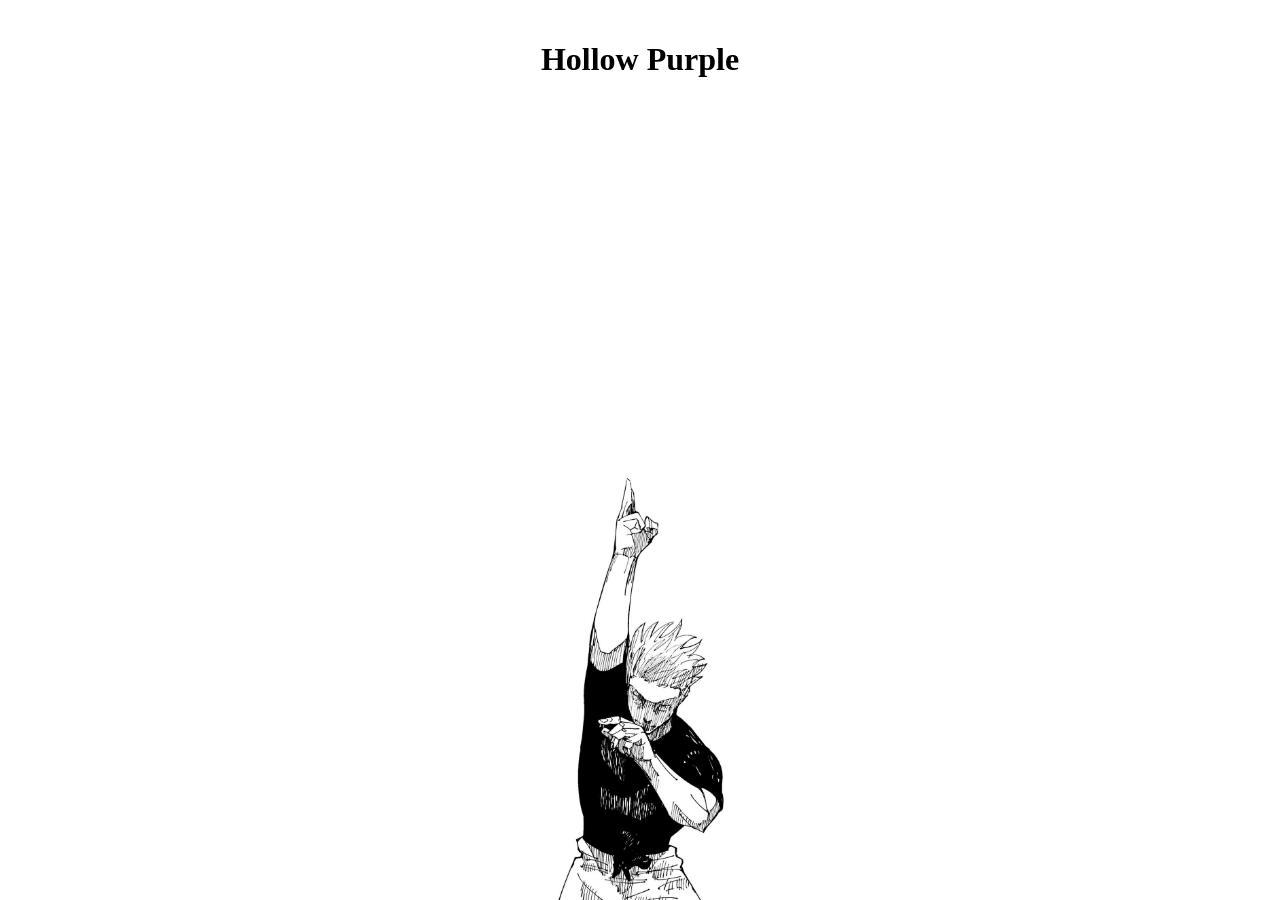
<file: HTML.CSS/page2.html>
<!DOCTYPE html>
<html lang="en">
<head>
    <meta charset="UTF-8">
    <meta name="viewport" content="width=device-width, initial-scale=1.0">
    <title>Gojo Hollow Purple</title>
    <link rel="stylesheet" href="page2.css">
</head>
<body>
   
        <h1>Hollow Purple</h1>
    <br>
    <div class="red"></div>
    <div class="blue"></div>
    <div class="purple"></div>

    <img src="image/nuke.jpg" class="gojo">
</body>
</html>
</file>
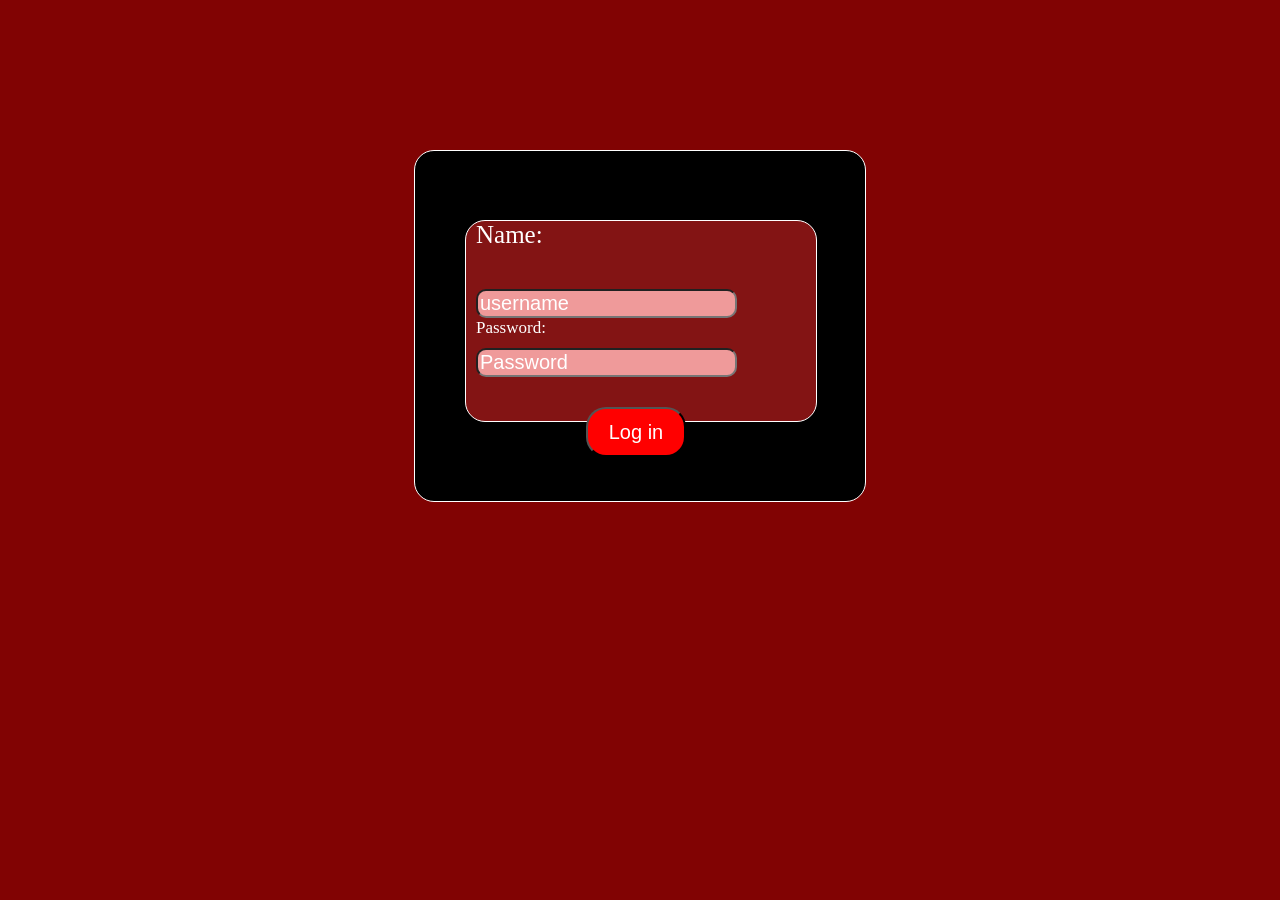
<file: HTML.CSS/page3.html>
<!DOCTYPE html>
<html lang="en">
<head>
    <meta charset="UTF-8">
    <meta name="viewport" content="width=device-width, initial-scale=1.0">
    <title>Jujusu Kaisen Log In</title>
    <link rel="stylesheet" href="page3.css">
</head>
<body>
    <div>
        <div id="K1"></div>
        <form>
        <div id="K2">
            <label id="name" for="fname">Name: </label>
            <input type="text" id="fname" name="fname" placeholder="username" required>
            <label id="pass" for="pword">Password: </label>
            <input type="password" id="password" name="pword" placeholder="Password" required maxlength="12">
            <br>
                <button type="button" id="b1" onclick="window.location.href='https://www.youtube.com/watch?v=F02iMCEEQWs&list=RDF02iMCEEQWs&start_radio=1'"> Log in</button>
           </div>
        </form>
    </div>
</body>
</html>
</file>
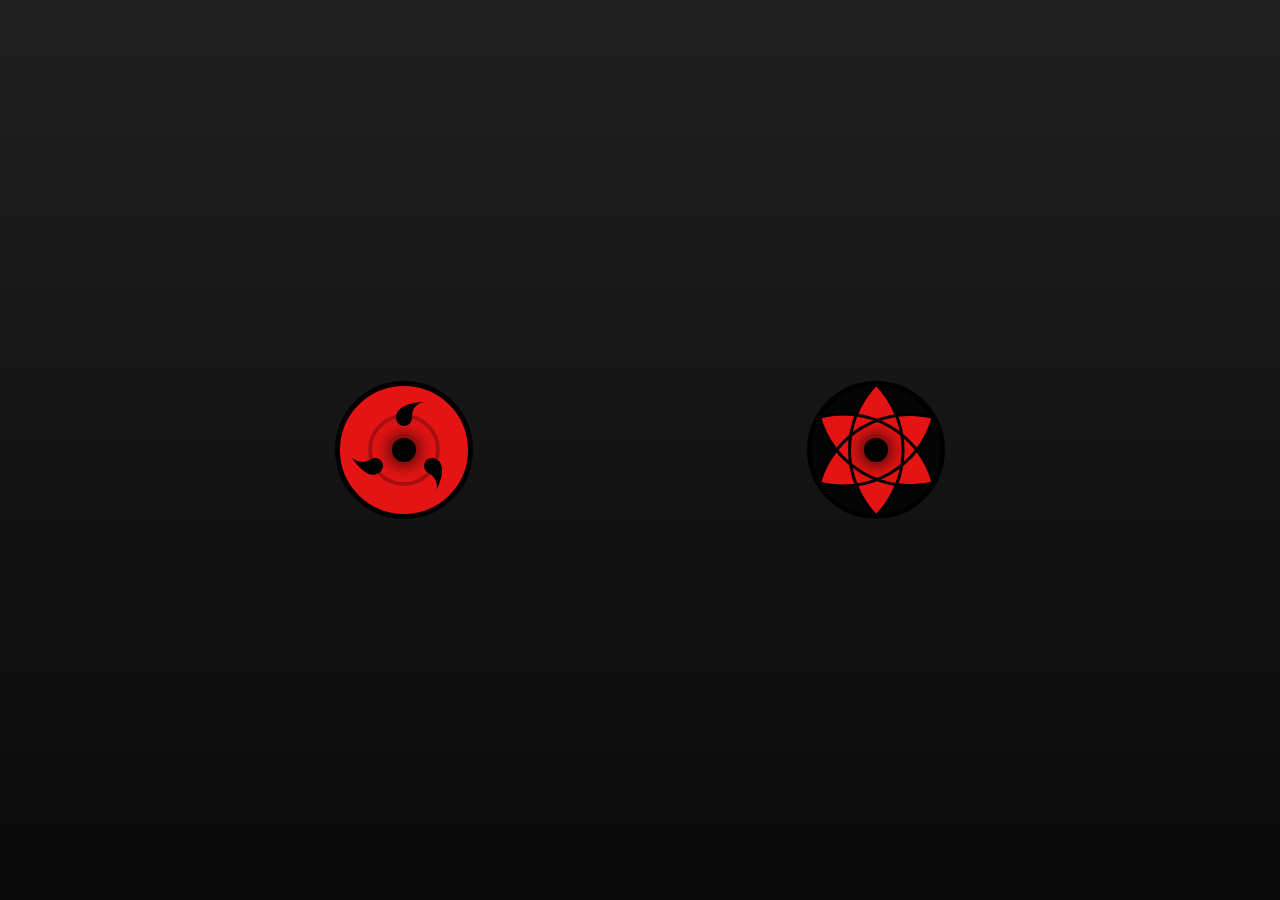
<file: SAMPLE DESIGN/page4.html>
<!DOCTYPE html>
<html>
    <head>
      <link rel="stylesheet" href="style4.css">
    </head>
    <body>

        <div class="sharingan">
  <div class="inner-ring">
    <div class="tomoe"></div>
    <div class="tomoe"></div>
    <div class="tomoe"></div>
    <div class="circle"></div>
  </div>
</div>

<div class="mangekyou">
  <div class="point"></div>
  <div class="point"></div>
  <div class="point"></div>
  <div class="circle"></div>
</div>

    </body>
</html>
</file>
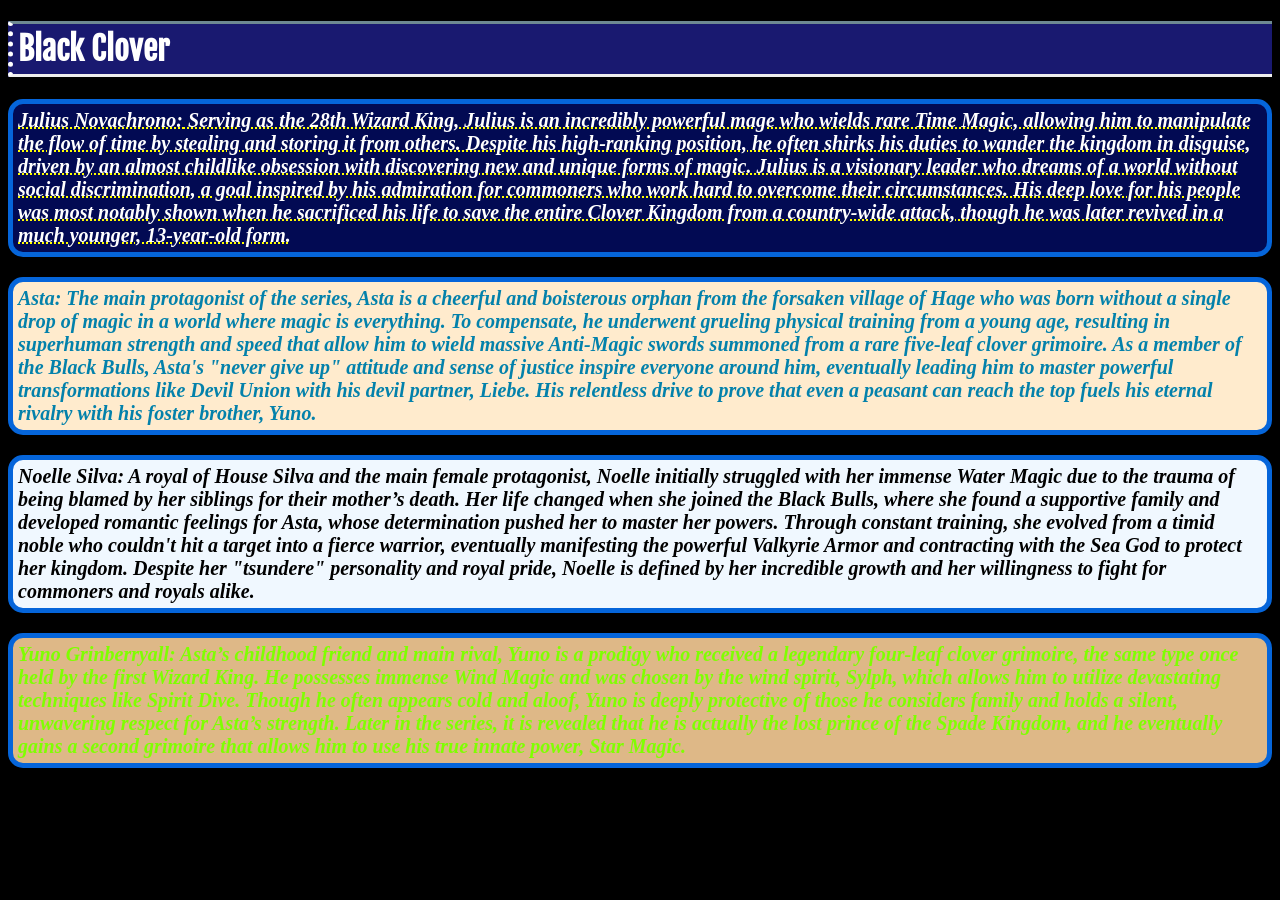
<file: TEST2/page2.html>
<!DOCTYPE html>
<html>
    <head>
        <link rel="stylesheet" href="style2.css">
        <title>Black Clover Propaganda</title>
        <link href="https://fonts.googleapis.com/css2?family=Fjalla+One&display=swap" rel="stylesheet">
        <body>
            <h1>Black Clover</h1>
            <p id="p1" class="spade"><strong>Julius Novachrono:</strong> Serving as the 28th Wizard King, Julius is an incredibly powerful mage who wields rare Time Magic, allowing him to manipulate the flow of time by stealing and storing it from others. Despite his high-ranking position, he often shirks his duties to wander the kingdom in disguise, driven by an almost childlike obsession with discovering new and unique forms of magic. Julius is a visionary leader who dreams of a world without social discrimination, a goal inspired by his admiration for commoners who work hard to overcome their circumstances. His deep love for his people was most notably shown when he sacrificed his life to save the entire Clover Kingdom from a country-wide attack, though he was later revived in a much younger, 13-year-old form.</p>
            <p id="p2" class="Clover"><strong>Asta:</strong> The main protagonist of the series, Asta is a cheerful and boisterous orphan from the forsaken village of Hage who was born without a single drop of magic in a world where magic is everything. To compensate, he underwent grueling physical training from a young age, resulting in superhuman strength and speed that allow him to wield massive Anti-Magic swords summoned from a rare five-leaf clover grimoire. As a member of the Black Bulls, Asta's "never give up" attitude and sense of justice inspire everyone around him, eventually leading him to master powerful transformations like Devil Union with his devil partner, Liebe. His relentless drive to prove that even a peasant can reach the top fuels his eternal rivalry with his foster brother, Yuno.</p>
            <p id="p3" class="spade"><strong>Noelle Silva:</strong> A royal of House Silva and the main female protagonist, Noelle initially struggled with her immense Water Magic due to the trauma of being blamed by her siblings for their mother’s death. Her life changed when she joined the Black Bulls, where she found a supportive family and developed romantic feelings for Asta, whose determination pushed her to master her powers. Through constant training, she evolved from a timid noble who couldn't hit a target into a fierce warrior, eventually manifesting the powerful Valkyrie Armor and contracting with the Sea God to protect her kingdom. Despite her "tsundere" personality and royal pride, Noelle is defined by her incredible growth and her willingness to fight for commoners and royals alike.</p>
            <p id="p4" class="Clover"><strong>Yuno Grinberryall:</strong> Asta’s childhood friend and main rival, Yuno is a prodigy who received a legendary four-leaf clover grimoire, the same type once held by the first Wizard King. He possesses immense Wind Magic and was chosen by the wind spirit, Sylph, which allows him to utilize devastating techniques like Spirit Dive. Though he often appears cold and aloof, Yuno is deeply protective of those he considers family and holds a silent, unwavering respect for Asta’s strength. Later in the series, it is revealed that he is actually the lost prince of the Spade Kingdom, and he eventually gains a second grimoire that allows him to use his true innate power, Star Magic.</p>
        </body>
    </head>
</html>
</file>
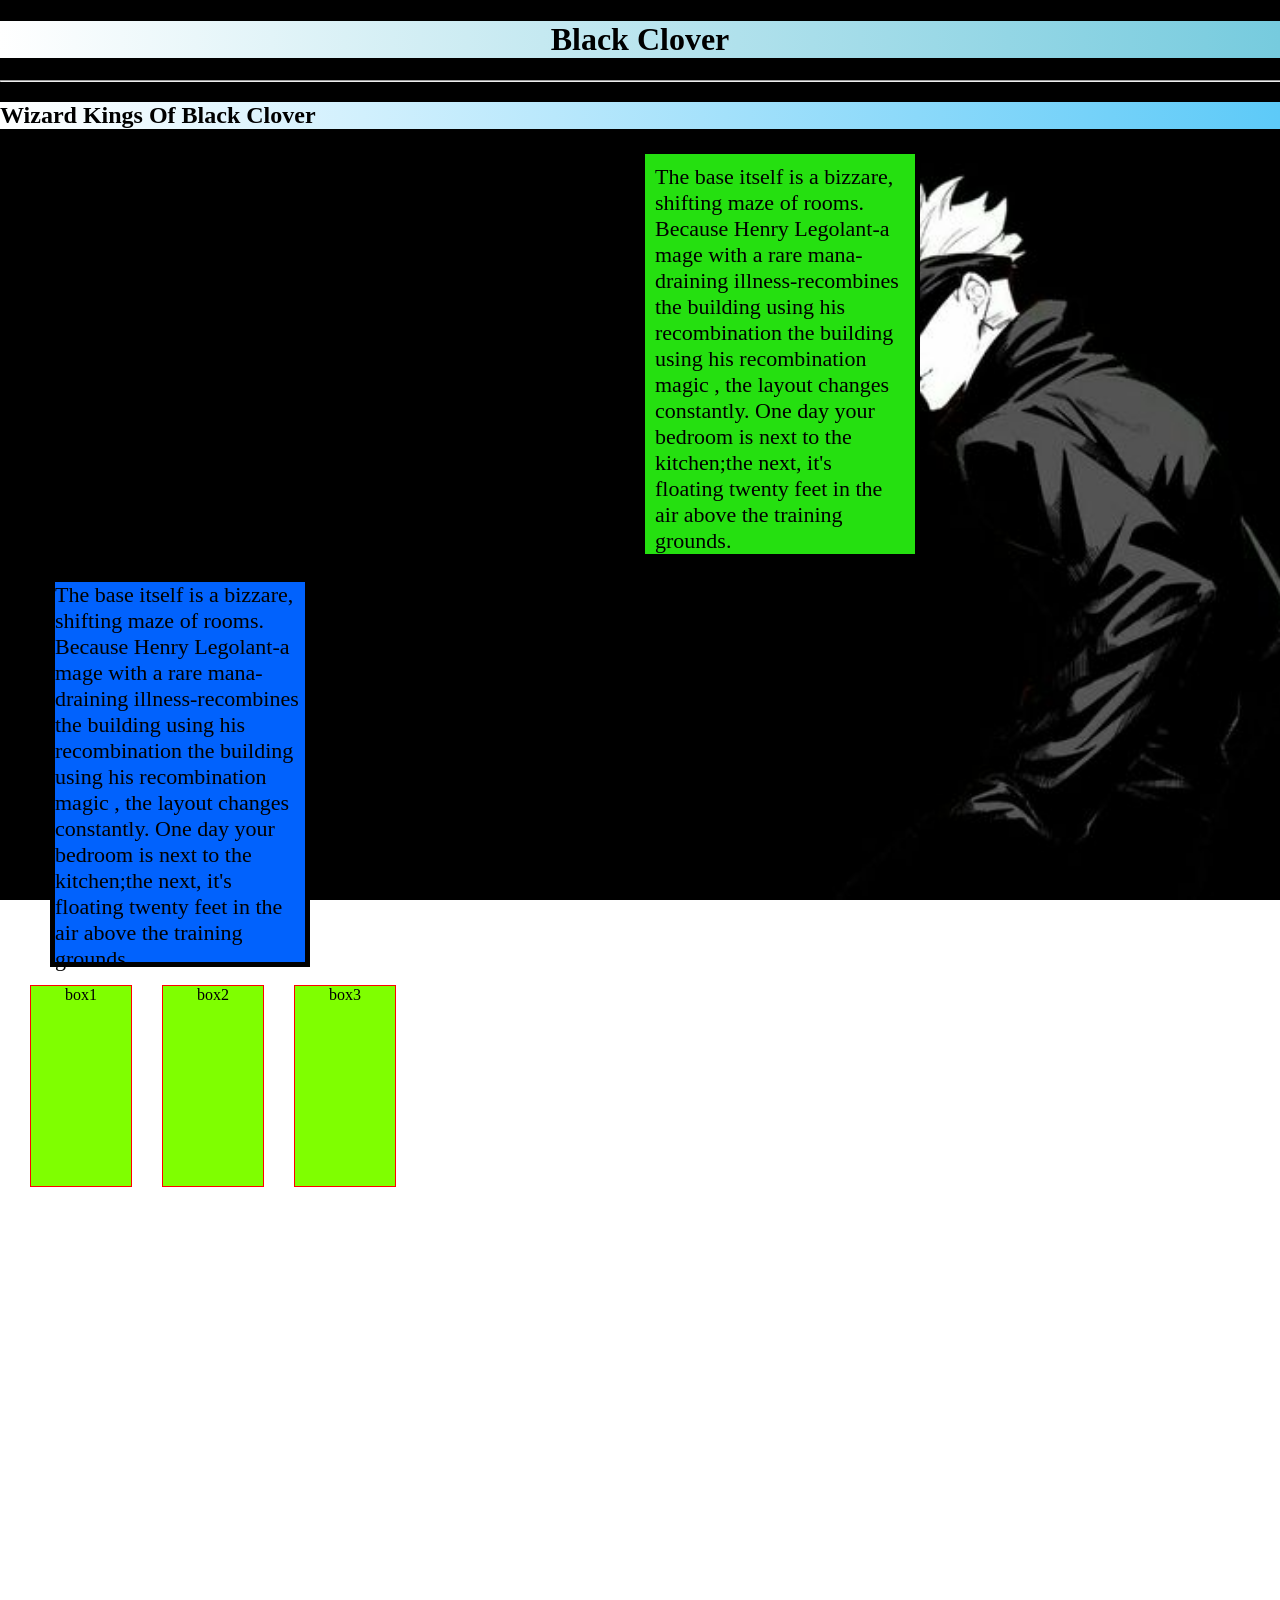
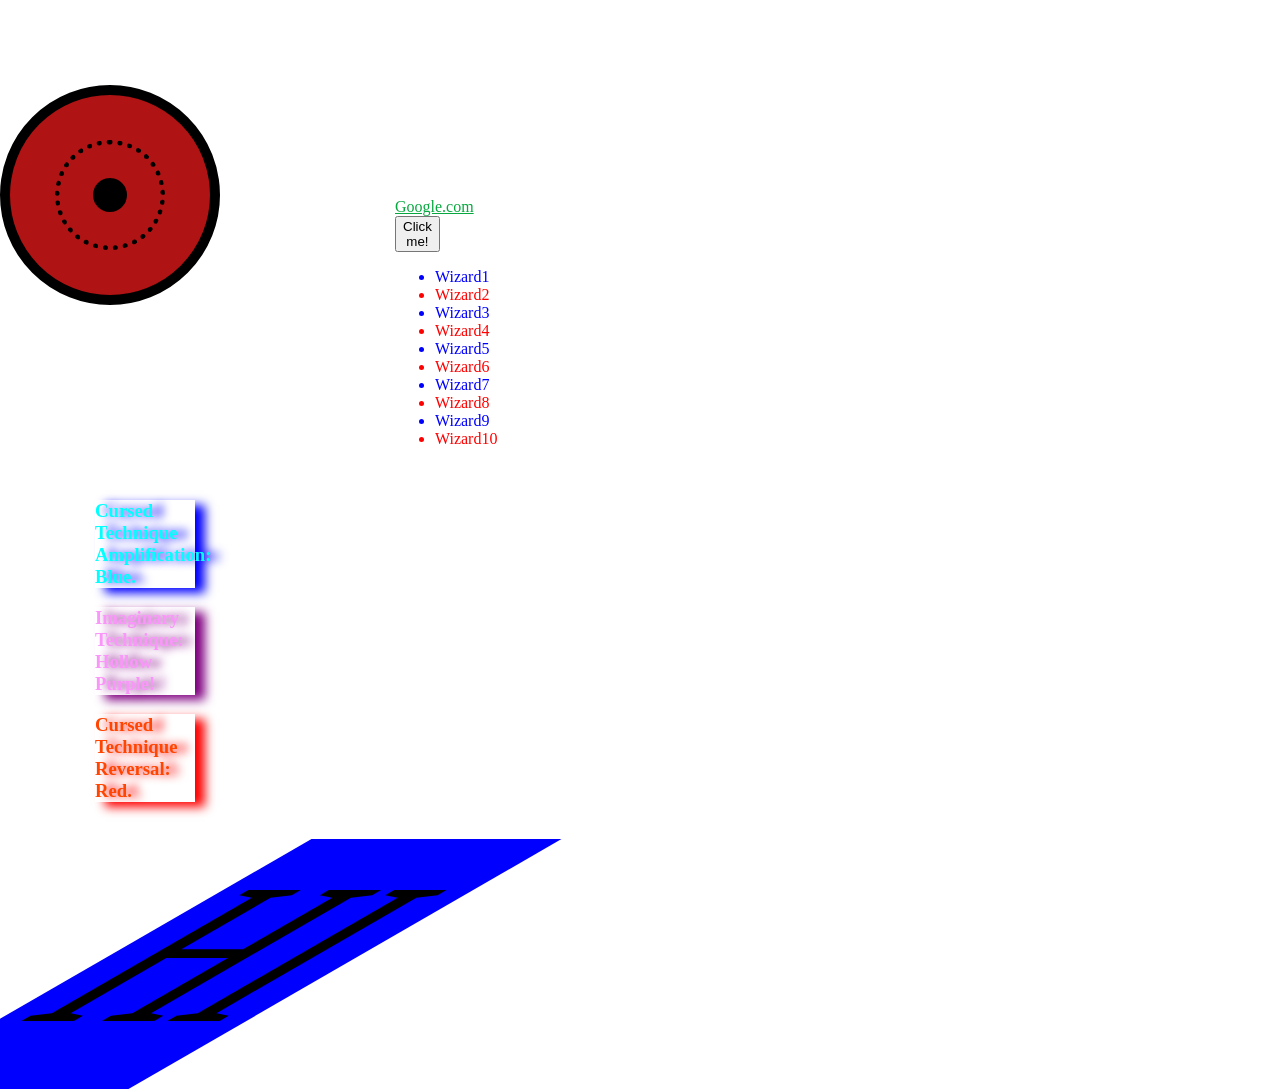
<file: TEST3/page3.html>
<!DOCTYPE html>
<html>
    <head>
        <title>Wizard Kings</title>
        <link rel="stylesheet" href="style3.css">
        </head>
        <body>
           <div style="text-align: center;"><h1>Black Clover</h1></div>
           <hr width="2000">
           <div style="text-align: left;"> <h2>Wizard Kings Of Black Clover</h2></div>  
           <div id="Clover1">The base itself is a bizzare, shifting maze of rooms.
            Because Henry Legolant-a mage with a rare mana-draining illness-recombines the building using his recombination the building using his recombination magic
            , the layout changes constantly. One day your bedroom is next to the kitchen;the next, it's floating twenty feet in the air above the training
            grounds.
           </div>
           <br>
            <div id="clover2">The base itself is a bizzare, shifting maze of rooms.
            Because Henry Legolant-a mage with a rare mana-draining illness-recombines the building using his recombination the building using his recombination magic
            , the layout changes constantly. One day your bedroom is next to the kitchen;the next, it's floating twenty feet in the air above the training
            grounds.
           </div>
           <br>
           <div class="box">box1</div>
           <div class="box">box2</div>
           <div class="box">box3</div>
           <p><b>In Black Clover, the Wizard King is the supreme commander of the Magic Knights and the kingdom's ultimate protector. Historically established to honor the mage who saved humanity from a giant demon, the title is awarded to the country's strongest and most influential mage. The revered leaders—ranging from the founding figure Lemiel Silvamillion Clover to beloved leaders like Julius Novachrono and the groundbreaking magicless hero Asta—have constantly pushed society to transcend class barriers and unite against devastating, world-ending threats.</b></p>
           <p><b>In Black Clover, the Wizard King is the supreme commander of the Magic Knights and the kingdom's ultimate protector. Historically established to honor the mage who saved humanity from a giant demon, the title is awarded to the country's strongest and most influential mage. The revered leaders—ranging from the founding figure Lemiel Silvamillion Clover to beloved leaders like Julius Novachrono and the groundbreaking magicless hero Asta—have constantly pushed society to transcend class barriers and unite against devastating, world-ending threats.</b></p>
           <br>
           <p>In Black Clover, the Wizard King is the supreme commander of the Magic Knights and the kingdom's ultimate protector. Historically established to honor the mage who saved humanity from a giant demon, the title is awarded to the country's strongest and most influential mage. The revered leaders—ranging from the founding figure Lemiel Silvamillion Clover to beloved leaders like Julius Novachrono and the groundbreaking magicless hero Asta—have constantly pushed society to transcend class barriers and unite against devastating, world-ending threats.</p>
           <p>In Black Clover, the Wizard King is the supreme commander of the Magic Knights and the kingdom's ultimate protector. Historically established to honor the mage who saved humanity from a giant demon, the title is awarded to the country's strongest and most influential mage. The revered leaders—ranging from the founding figure Lemiel Silvamillion Clover to beloved leaders like Julius Novachrono and the groundbreaking magicless hero Asta—have constantly pushed society to transcend class barriers and unite against devastating, world-ending threats.</p>
           <p>In Black Clover, the Wizard King is the supreme commander of the Magic Knights and the kingdom's ultimate protector. Historically established to honor the mage who saved humanity from a giant demon, the title is awarded to the country's strongest and most influential mage. The revered leaders—ranging from the founding figure Lemiel Silvamillion Clover to beloved leaders like Julius Novachrono and the groundbreaking magicless hero Asta—have constantly pushed society to transcend class barriers and unite against devastating, world-ending threats.</p>
           <p>In Black Clover, the Wizard King is the supreme commander of the Magic Knights and the kingdom's ultimate protector. Historically established to honor the mage who saved humanity from a giant demon, the title is awarded to the country's strongest and most influential mage. The revered leaders—ranging from the founding figure Lemiel Silvamillion Clover to beloved leaders like Julius Novachrono and the groundbreaking magicless hero Asta—have constantly pushed society to transcend class barriers and unite against devastating, world-ending threats.</p>
           <p>In Black Clover, the Wizard King is the supreme commander of the Magic Knights and the kingdom's ultimate protector. Historically established to honor the mage who saved humanity from a giant demon, the title is awarded to the country's strongest and most influential mage. The revered leaders—ranging from the founding figure Lemiel Silvamillion Clover to beloved leaders like Julius Novachrono and the groundbreaking magicless hero Asta—have constantly pushed society to transcend class barriers and unite against devastating, world-ending threats.</p>
           <p>In Black Clover, the Wizard King is the supreme commander of the Magic Knights and the kingdom's ultimate protector. Historically established to honor the mage who saved humanity from a giant demon, the title is awarded to the country's strongest and most influential mage. The revered leaders—ranging from the founding figure Lemiel Silvamillion Clover to beloved leaders like Julius Novachrono and the groundbreaking magicless hero Asta—have constantly pushed society to transcend class barriers and unite against devastating, world-ending threats.</p>
           <br>
           <div id="tomoe1"><div id="tomoe2"><div id="tomoe3"></div>
           <br>

           <a style="margin-left: 300px;" href="https://google.com">Google.com</a>
           <a href="https://Youtube.com"><button style="margin-left: 300px;">Click me!</button></a>

           <ul style="margin-left: 300px;">
            <li>Wizard1</li>
            <li>Wizard2</li>
            <li>Wizard3</li>
            <li>Wizard4</li>
            <li>Wizard5</li>
            <li>Wizard6</li>
            <li>Wizard7</li>
            <li>Wizard8</li>
            <li>Wizard9</li>
            <li>Wizard10</li>
           </ul>
           <br>
           <h3 id="jjk1">Cursed Technique Amplification: Blue.</h3>
           <h3 id="jjk2">Imaginary Technique: Hollow Purple!</h3>
           <h3 id="jjk3">Cursed Technique Reversal: Red.</h3>
           <br>
           <div id="box1">HI</div>
        </body>
</html>
</file>
<file: HTML.CSS/page2.css>
body {
    background-color: rgb(255, 255, 255);
    display: flex;
    justify-content: center;
    align-items: center;
    height: 100vh;
    margin: 0;
    position: relative;
}

h1 {
    position: absolute;
    top: 20px;
    left: 50%;
    transform: translateX(-50%);
    white-space: nowrap;
    z-index: 1;
}

.red {
    height: 80px;
    width: 80px;
    border-radius: 100px;
    background-color: red;
    position: absolute;
    left: 200px;
    top: 100px;
    z-index: 2;
    animation: moveRed 3s forwards;
}

.blue {
    height: 80px;
    width: 80px;
    border-radius: 100px;
    background-color: blue;
    position: absolute;
    right: 200px;
    top: 100px;
    z-index: 2;
    animation: moveBlue 3s forwards;
}

.purple {
    height: 0px;
    width: 0px;
    border-radius: 100px;
    background-color: purple;
    position: absolute;
    top: 100px;
    z-index: 2;
    animation: explode 3s forwards;
    animation-delay: 2.5s;
}

 .gojo {
    width: 250px;
    position: absolute;
    bottom: 0;
    left: 50%;
    transform: translateX(-50%);
    z-index: 0;
}

@keyframes moveRed {
    0%   { left: 200px; opacity: 1; }
    70%  { left: calc(50% - 40px); opacity: 1; }
    100% { left: calc(50% - 40px); opacity: 0; }
}

@keyframes moveBlue {
    0%   { right: 200px; opacity: 1; }
    70%  { right: calc(50% - 40px); opacity: 1; }
    100% { right: calc(50% - 40px); opacity: 0; }
}

@keyframes explode {
    0%   { width: 0px;   height: 0px;   opacity: 0; }
    50%  { width: 100px; height: 100px; opacity: 1; }
    100% { width: 300px; height: 300px; opacity: 0; }
}
</file>
<file: HTML.CSS/page3.css>
#K1 {
        border: 1px solid;
        color: rgb(255, 255, 255);
        height: 350px;
        width:450px;
        border-top-left-radius: 20px;
        border-top-right-radius: 20px;
        border-bottom-left-radius: 20px;
        border-bottom-right-radius: 20px;
        margin: auto;
        margin-top: 150px;
        position: relative;
        background-color: rgb(0, 0, 0);
    }
    #K1:hover {
        box-shadow: 0 0 20px white;
    }
    #K2 {
        border: 1px solid;
        color: rgb(255, 255, 255);
        height: 200px;
        width: 350px;
        border-top-left-radius: 20px;
        border-top-right-radius: 20px;
        border-bottom-left-radius: 20px;
        border-bottom-right-radius: 20px;
        margin: auto;
        position: absolute;
        top: 220px;
        left: 465px;
        background-color: rgb(131, 20, 20);
    }
    #K2:hover {
        box-shadow: 0 0 20px white;
    }
    body {
        background-color: rgb(129, 3, 3);
    }
    #fname {
        margin-left: 10px;
        margin-top: 40px;
    font-size: 20px;
    border-radius: 10px;
    background-color: rgb(239, 154, 154);
    }
    #name {
        color: white;
        margin-left: 10px;
        font-size: 25px;
    }
    ::placeholder {
        color: white;
    }
    #fname:hover {
        box-shadow: 0 0 20px white;
    }
    #password {
        margin-top: 10px;
        font-size: 20px;
        border-radius: 10px;
        margin-left: 10px;
        background-color: rgb(239, 154, 154);
    }
    #pass {
        font-size: 17px;
        margin-left: 10px;
    }
    ::placeholder{
        color: white;
    }
    #password:hover {
        box-shadow: 0 0 20px white;
    }
    #b1 {
        background-color: red;
        color: white;
        border-radius: 20px;
        margin-left: 120px;
        margin-top: 30px;
        font-size: 20px;
        width: 100px;
        height: 50px;
        position: static;
    }
    #b1:hover {
        box-shadow: 0 0 20px white;
    }
    #b1:visited {
        background-color: gray;
    }
    #b1:active {
        background-color: rgb(0, 0, 0);
    }
</file>
<file: SAMPLE DESIGN/style4.css>
body {
  margin: 0;
  padding: 0;
  background: linear-gradient(0deg, #090909 0%, #1f1f1f 100%);
  display: flex;
  justify-content: space-evenly;
  align-items: center;
  min-height: 100vh;
}

.sharingan {
  background: #e41414;
  width: 8em;
  height: 8em;
  position: relative;
  border: 5px #000 solid;
  animation: spin 5s ease-in-out, shine 5s ease-in-out;
}

.mangekyou {
  background: #050505;
  width: 8em;
  height: 8em;
  position: relative;
  border: 5px #000 solid;
  animation: spin 5s ease-in-out;
}

.mangekyou .point {
  position: absolute;
  top: 50%;
  left: 50%;
  height: 5.6em;
  width: 5.6em;
  background: #e41414;
   animation: shine 5s ease-in-out;
}

.mangekyou .point:nth-child(1) {
  border-radius: 0% 100% 0% 100% / 0% 100% 0% 100%;
  transform: translate(-50%, -50%) rotate(-15deg);
}

.mangekyou .point:nth-child(2) {
  border-radius: 100% 0% 100% 0% / 100% 0% 100% 0%;
   transform: translate(-50%, -50%) rotate(15deg);
}

.mangekyou .point:nth-child(3) {
  border-radius: 100% 0% 100% 0% / 100% 0% 100% 0%;
  transform: translate(-50%, -50%) rotate(-45deg);
border: 3px #000 solid;
}

.mangekyou .point:nth-child(3)::before,
.mangekyou .point:nth-child(3)::after {
  content: "";
  position: absolute;
  top: 50%;
  left: 50%;
  border: inherit;
  width: 100%;
  height: 100%;
  border-radius: inherit;
}

.mangekyou .point:nth-child(3)::before {
  transform: translate(-50%, -50%) rotate(-60deg);
}

.mangekyou .point:nth-child(3)::after {
  transform: translate(-50%, -50%) rotate(60deg);
}

.sharingan .inner-ring {
  content: "";
  position: absolute;
  top: 50%;
  left: 50%;
  transform: translate(-50%, -50%);
  width: 4em;
  height: 4em;
  border: 4px rgba(110, 13, 13, 0.5) solid;
}

.sharingan,
.mangekyou,
.tomoe,
.circle,
.inner-ring {
  border-radius: 50%;
}

.tomoe,
.circle {
  position: absolute;
  width: 1em;
  height: 1em;
  background: #000;
  z-index: 2;
}

.sharingan .tomoe:nth-child(1) {
  top: -0.5em;
  left: 50%;
  transform: translateX(-50%);
}

.sharingan .tomoe::before {
  content: "";
  position: absolute;
  box-sizing: border-box;
  top: -0.5em;
  width: 1.9em;
  height: 0.9em;
  border-left: 16px solid #000;
  border-radius: 100% 0 0 0;
}

.sharingan .tomoe:nth-child(2) {
  bottom: 0.5em;
  left: -0.3em;
  transform: rotate(-120deg);
}

.sharingan .tomoe:nth-child(3) {
  bottom: 0.5em;
  right: -0.3em;
  transform: rotate(120deg);
}

.sharingan .circle, .mangekyou .circle {
  top: 50%;
  left: 50%;
  transform: translate(-50%, -50%);
  width: 1.5em;
  height: 1.5em;
  box-shadow: 0 0 15px 5px rgba(0, 0, 0, 0.6);
}

@keyframes spin {
  0% {
    transform: rotate(0deg);
  }
 
  100% {
    transform: rotate(720deg);
  }
}

@keyframes shine {
  0% {
    background: #e41414;
    opacity: 0;
  }
  50% {
    background: #f03a3a;
    box-shadow: 0 0 4px 4px #f03a3a;
  }
  100% {
    box-shadow: none;
    background: #e41414;
    opacity: 1;
  }
}
</file>
<file: TEST2/style2.css>
body {
    background-color: black;
}
h1 {
    color: white;
    background-color: midnightblue;
    font-family: "Fjalla One", "consolas", sans-serif;
    border-top-style: inset;
    border-left-style: dotted;
    border-bottom-style: inset;
    border-left-width: 5px;
    border-top-color: lightblue;
    padding: 5px;
}
#p1 {
    background-color: rgb(2, 10, 83);
    color: white;
    text-decoration: yellow dotted underline;
}
#p2 {
    background-color: blanchedalmond;
    color: rgb(3, 129, 171);
}
#p4 {
    background-color: burlywood;
    color: chartreuse;
}
#p3 {
    background-color: aliceblue;
    color: rgb(0, 0, 0);
}
p {
    font-style: italic;
    font-weight: bolder;
    font-size: 20px;
        border-style: solid;
    border-width: 5px;
    border-radius: 15px;
    border-color: rgb(5, 101, 218);
    padding: 5px;
}
</file>
<file: TEST3/style3.css>
body {
    background-image: url(image/gojo\ satoru\ wallpaper\ pc.jpg);
    background-repeat: no-repeat;
    background-attachment: fixed;
    background-position: center;
    background-size: cover;
    margin: 0px;
}
h1 {
    background: linear-gradient(to left,rgb(118, 203, 222), rgb(255, 255, 255));
    background-repeat: no-repeat;
    background-attachment: fixed;
}
h2 {
    background: linear-gradient(to left, rgb(93, 202, 248), rgb(255, 255, 255));
    background-repeat: no-repeat;
    background-attachment: fixed;
}
#Clover1 {
    color:rgb(0, 0, 0);
    border: 5px solid;
    width: 250px;
    height: 380px;
    font-size: 22px;
    background: rgb(37, 224, 16);
    padding: 10px;
    margin-left: 50%;
    margin-right: 50%;
}
#clover2 {
    color:rgb(0, 0, 0);
    border: 5px solid;
    width: 250px;
    height: 380px;
    font-size: 22px;
    background: rgb(1, 98, 253);
    margin-left: 50px;
    margin-right: auto;
}
.box {
    width: 100px;
    height: 200px;
    border: 1px solid;
    text-align: center;
    background-color:chartreuse;
    border-color: rgb(255, 0, 0);
    float: left;
    margin-left: 30px;
}
p {
    color: rgb(255, 255, 255);
    margin-left: 50px;
}
#tomoe1 {
    height: 200px;
    width: 200px;
    border: 10px solid;
    background-color: rgb(175, 19, 19);
     border-radius: 120px;

    position: relative;
}
#tomoe2 {
    height: 30px;
    width: 30px;
    border: 2px solid;
    background-color: black;
    border-radius: 120px; 

    position: absolute;
    top: 83px;
    left: 83px;
}
#tomoe3 {
    color: black;
    border-radius: 120px;
    height: 100px;
    width: 100px;
    border: 5px solid;
    border-style: dotted;
    
    position:absolute;
    top: -40px;
    left: -40px;
}
a:link {
    color:rgb(6, 168, 63);
}
a:visited {
    color: grey;
}
a:active{
    color: aqua;
}
a:hover {
    color: tomato;
}
button:hover {
    background-color: greenyellow;
}
button:active{
    background-color: blueviolet;
}

li:nth-child(even){
   background-color: black;
   color: red;
}
li:nth-child(odd){
    color: blue;
}
h3 {
   color: white;
}
#jjk1 {
    text-shadow: 10px 0px 10px blue;
    box-shadow: 10px 5px 10px blue;
    width: 100px;
    color: aqua;
}
#jjk2{
    text-shadow: 10px 0px 10px purple;
    box-shadow: 10px 5px 10px purple;
    width: 100px;
    color: rgb(250, 149, 250);
}
#jjk3{
    text-shadow: 10px 0px 10px red;
    box-shadow: 10px 5px 10px red;
    width: 100px;
    color: orangered;
}
#box1 {
    height: 250px;
    width: 250px;
    background: blue;
    text-align: center;
    font-size: 200px;

    transform: skewX(120deg);
}
</file>
